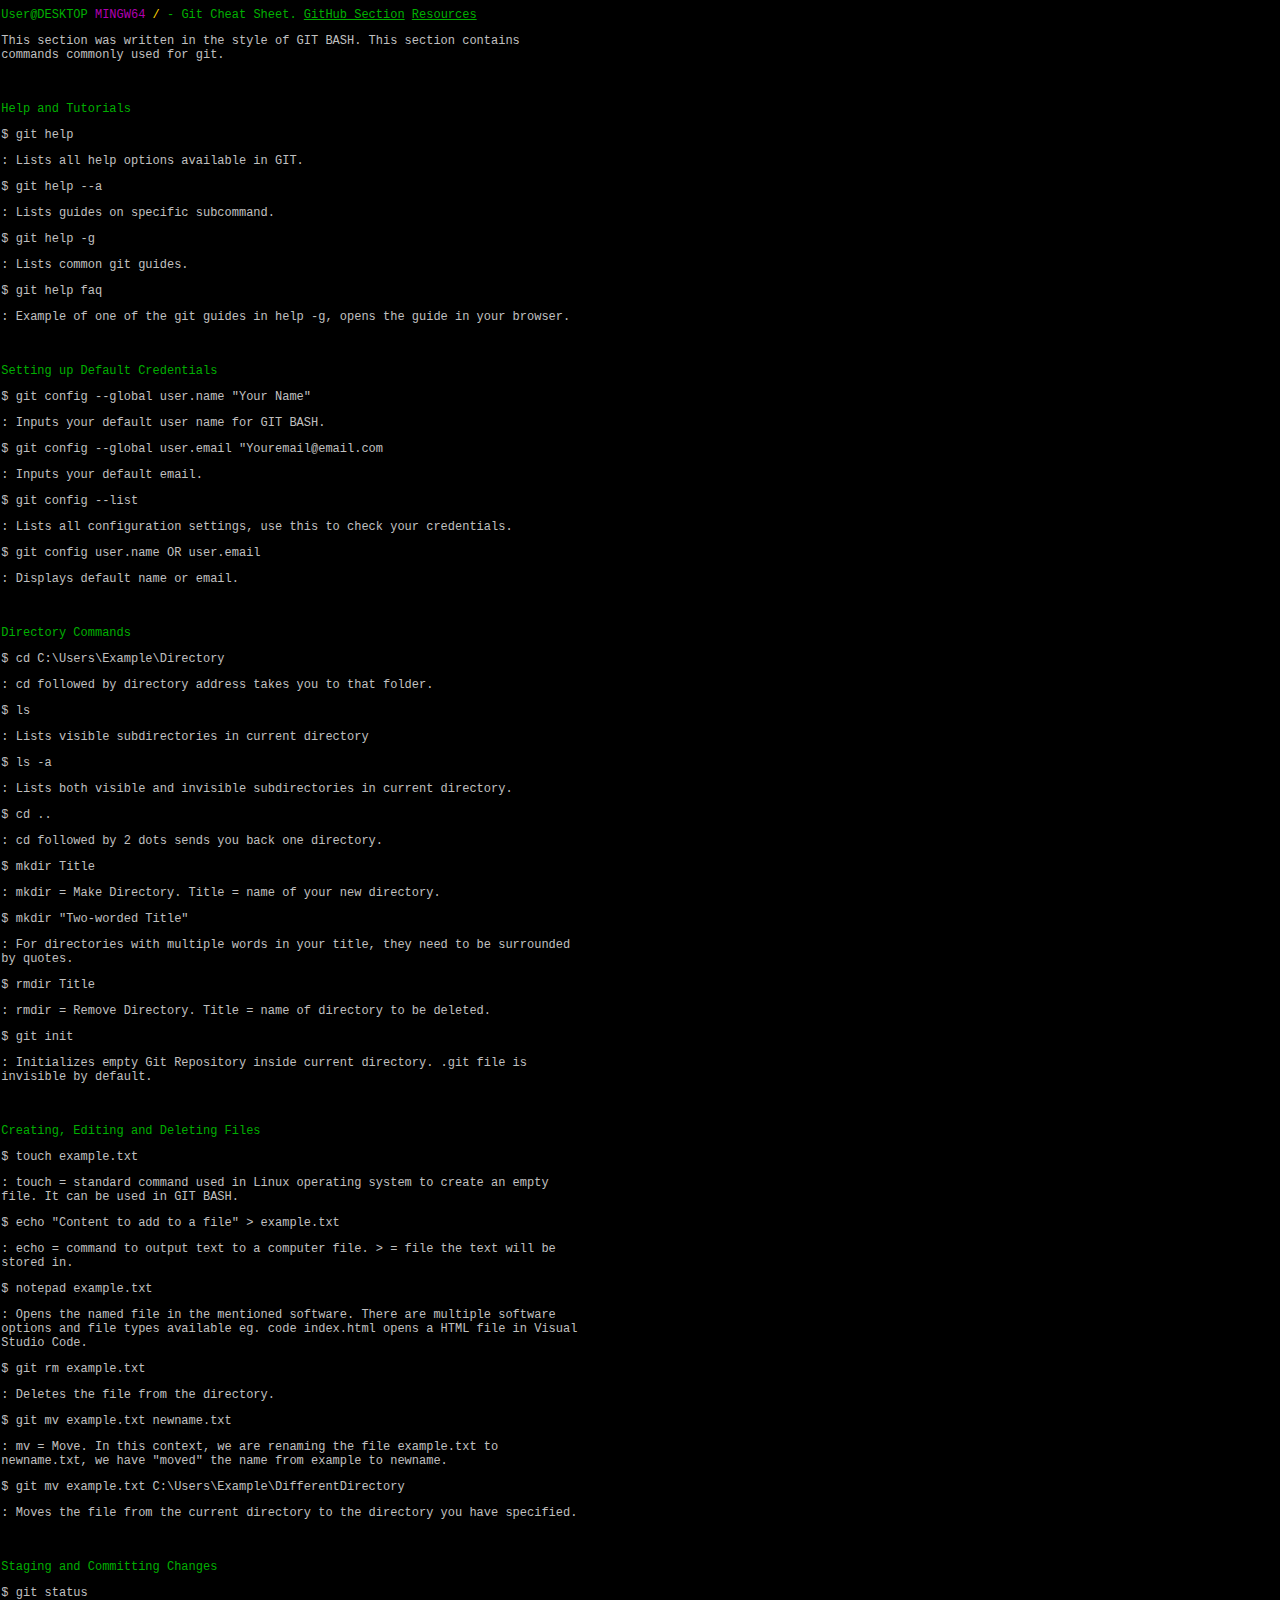
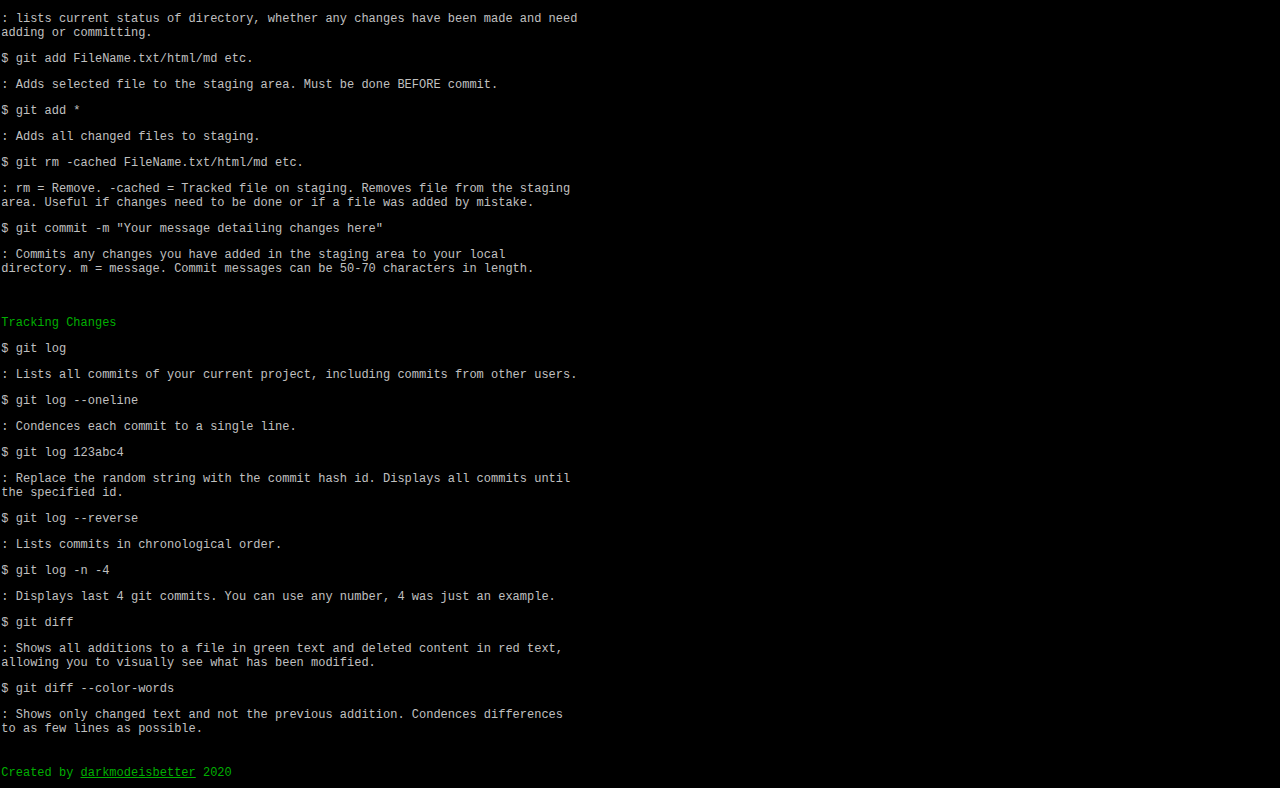
<file: index.html>
<!DOCTYPE html>
<html lang="en">
<head>
    <meta charset="UTF-8">
    <meta name="viewport" content="width=device-width, initial-scale=1.0">
    <link rel="stylesheet" href="style.css">
    <title>Git Cheat Sheet</title>
</head>
<body>
    <h1>User@DESKTOP 
        <span class="environment-variable"> MINGW64</span> 
        <span class="directory"> /</span>
        - Git Cheat Sheet. <a href ="github.html">GitHub Section</a> <a href="resources.html">Resources</a></h1>
    <p>This section was written in the style of GIT BASH. This section contains commands commonly used for git.
    </p>
</br>
    <h2>Help and Tutorials</h2>
    <p>$ git help</p>
    <p>: Lists all help options available in GIT.</p>
    <p>$ git help --a</p>
    <p>: Lists guides on specific subcommand.</p>
    <p>$ git help -g</p>
    <p>: Lists common git guides.</p>
    <p>$ git help faq</p>
    <p>: Example of one of the git guides in help -g, opens the guide in your browser.</p>
</br>
    <h2>Setting up Default Credentials</h2>
    <p>$ git config --global user.name "Your Name"</p>
    <p>: Inputs your default user name for GIT BASH.</p>
    <p>$ git config --global user.email "Youremail@email.com</p>
    <p>: Inputs your default email.</p>
    <p>$ git config --list</p>
    <p>: Lists all configuration settings, use this to check your credentials.</p>
    <p>$ git config user.name OR user.email</p>
    <p>: Displays default name or email.</p>
</br>
    <h2>Directory Commands</h2>
    <p>$ cd C:\Users\Example\Directory</p>
    <p>: cd followed by directory address takes you to that folder.</p>
    <p>$ ls</p>
    <p>: Lists visible subdirectories in current directory</p>
    <p>$ ls -a</p>
    <p>: Lists both visible and invisible subdirectories in current directory.</p>
    <p>$ cd ..</p>
    <p>: cd followed by 2 dots sends you back one directory.</p>
    <p>$ mkdir Title</p>
    <p>: mkdir = Make Directory. Title = name of your new directory.</p>
    <p>$ mkdir "Two-worded Title"</p>
    <p>: For directories with multiple words in your title, they need to be surrounded by quotes.</p>
    <p>$ rmdir Title</p>
    <p>: rmdir = Remove Directory. Title = name of directory to be deleted.</p>
    <p>$ git init</p>
    <p>: Initializes empty Git Repository inside current directory. .git file is invisible by default.</p>
</br>
    <h2>Creating, Editing and Deleting Files</h2>
    <p>$ touch example.txt</p>
    <p>: touch = standard command used in Linux operating system to create an empty file. It can be used in GIT BASH.</p>
    <p>$ echo "Content to add to a file" > example.txt</p>
    <p>: echo = command to output text to a computer file. > = file the text will be stored in.</p>
    <p>$ notepad example.txt</p>
    <p>: Opens the named file in the mentioned software. There are multiple software options and file types available eg. code index.html opens a HTML file in Visual Studio Code.</p>
    <p>$ git rm example.txt</p>
    <p>: Deletes the file from the directory.</p>
    <p>$ git mv example.txt newname.txt</p>
    <p>: mv = Move. In this context, we are renaming the file example.txt to newname.txt, we have "moved" the name from example to newname.</p>
    <p>$ git mv example.txt C:\Users\Example\DifferentDirectory</p>
    <p>: Moves the file from the current directory to the directory you have specified. </p>
</br>
    <h2>Staging and Committing Changes</h2>
    <p>$ git status</p>
    <p>: lists current status of directory, whether any changes have been made and need adding or committing.</p>
    <p>$ git add FileName.txt/html/md etc.</p>
    <p>: Adds selected file to the staging area. Must be done BEFORE commit. </p>
    <p>$ git add *</p>
    <p>: Adds all changed files to staging.</p>
    <p>$ git rm -cached FileName.txt/html/md etc.</p>
    <p>: rm = Remove. -cached = Tracked file on staging. Removes file from the staging area. Useful if changes need to be done or if a file was added by mistake.</p>
    <p>$ git commit -m "Your message detailing changes here"</p>
    <p>: Commits any changes you have added in the staging area to your local directory. m = message. Commit messages can be 50-70 characters in length.</p>
</br>
    <h2>Tracking Changes</h2>
    <p>$ git log</p>
    <p>: Lists all commits of your current project, including commits from other users.</p>
    <p>$ git log --oneline</p>
    <p>: Condences each commit to a single line.</p>
    <p>$ git log 123abc4</p>
    <p>: Replace the random string with the commit hash id. Displays all commits until the specified id.</p>
    <p>$ git log --reverse</p>
    <p>: Lists commits in chronological order.</p>
    <p>$ git log -n -4</p>
    <p>: Displays last 4 git commits. You can use any number, 4 was just an example.</p>
    <p>$ git diff</p>
    <p>: Shows all additions to a file in green text and deleted content in red text, allowing you to visually see what has been modified.</p>
    <p>$ git diff --color-words</p>
    <p>: Shows only changed text and not the previous addition. Condences differences to as few lines as possible.</p>
</br>
<footer>Created by 
    <a href="https://github.com/darkmodeisbetter">darkmodeisbetter</a> 
    2020
</footer>
</body>
</html>
</file>
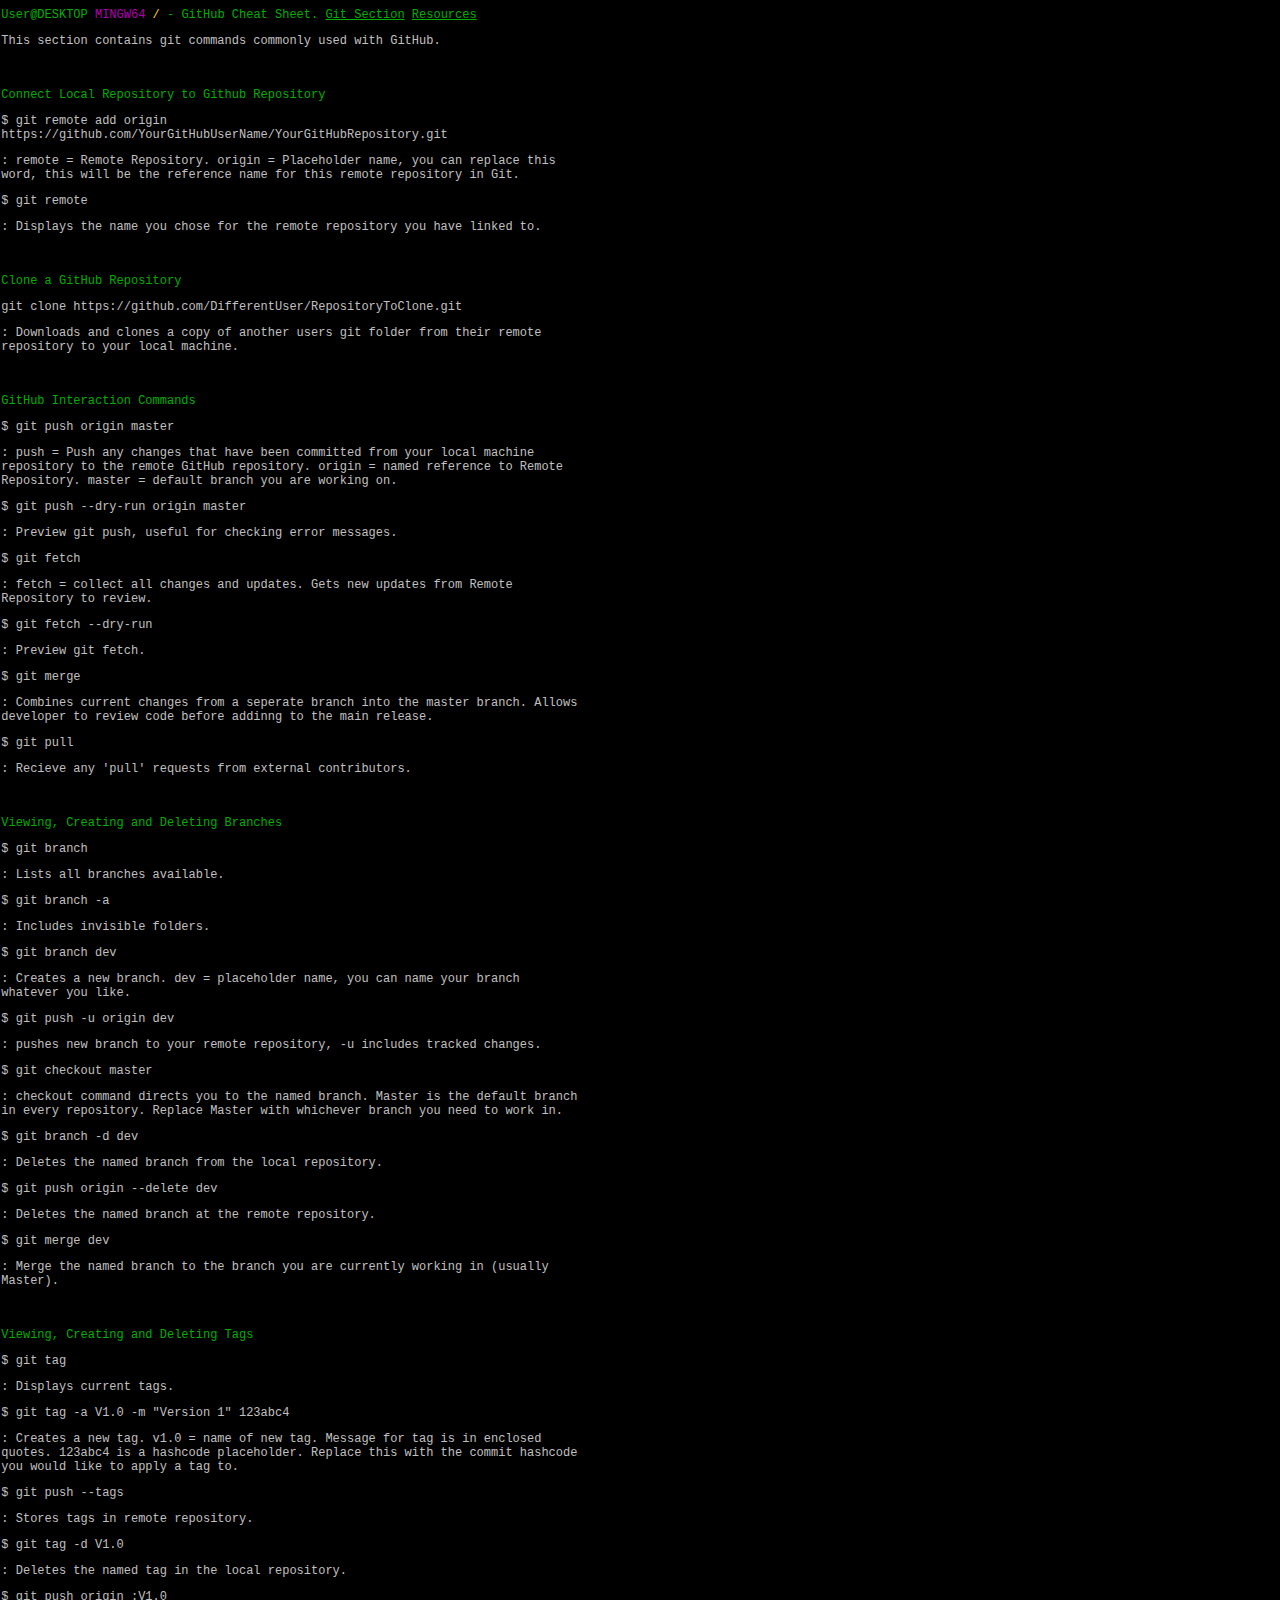
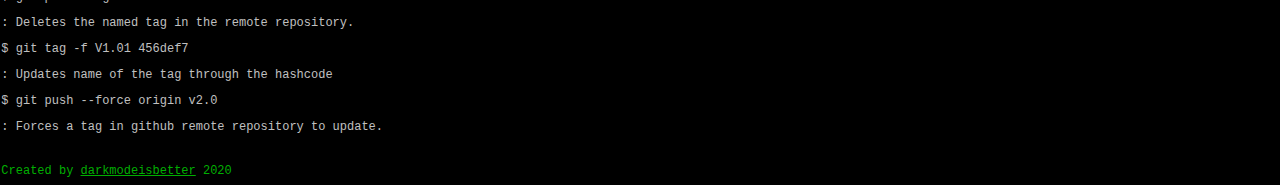
<file: github.html>
<!DOCTYPE html>
<html lang="en">
<head>
    <meta charset="UTF-8">
    <meta name="viewport" content="width=device-width, initial-scale=1.0">
    <link rel="stylesheet" href="style.css">
    <title>GitHub Cheat Sheet</title>
</head>
<body>
    <h1>User@DESKTOP 
        <span class="environment-variable"> MINGW64</span> 
        <span class="directory"> /</span>
        - GitHub Cheat Sheet. <a href ="index.html">Git Section</a> <a href="resources.html">Resources</a></h1>
        <p>This section contains git commands commonly used with GitHub.</p>
</br>
    <h2>Connect Local Repository to Github Repository</h2>
    <p>$ git remote add origin https://github.com/YourGitHubUserName/YourGitHubRepository.git</p>
    <p>: remote = Remote Repository. origin = Placeholder name, you can replace this word, this will be the reference name for this remote repository in Git.</p>
    <p>$ git remote</p>
    <p>: Displays the name you chose for the remote repository you have linked to.</p>
    </br>
    <h2>Clone a GitHub Repository</h2>
    <p>git clone https://github.com/DifferentUser/RepositoryToClone.git</p>
    <p>: Downloads and clones a copy of another users git folder from their remote repository to your local machine.</p>
</br>
    <h2>GitHub Interaction Commands</h2>
    <p>$ git push origin master</p>
    <p>: push = Push any changes that have been committed from your local machine repository to the remote GitHub repository. origin = named reference to Remote Repository. master = default branch you are working on.</p>
    <p>$ git push --dry-run origin master</p>
    <p>: Preview git push, useful for checking error messages.</p>
    <p>$ git fetch</p>
    <p>: fetch = collect all changes and updates. Gets new updates from Remote Repository to review.</p>
    <p>$ git fetch --dry-run</p>
    <p>: Preview git fetch.</p>
    <p>$ git merge</p>
    <p>: Combines current changes from a seperate branch into the master branch. Allows developer to review code before addinng to the main release.</p>
    <p>$ git pull</p>
    <p>: Recieve any 'pull' requests from external contributors.</p>
</br>
    <h2>Viewing, Creating and Deleting Branches</h2>
    <p>$ git branch</p>
    <p>: Lists all branches available.</p>
    <p>$ git branch -a</p>
    <p>: Includes invisible folders.</p>
    <p>$ git branch dev</p>
    <p>: Creates a new branch. dev = placeholder name, you can name your branch whatever you like.</p>
    <p>$ git push -u origin dev</p>
    <p>: pushes new branch to your remote repository, -u includes tracked changes.</p>
    <p>$ git checkout master</p>
    <p>: checkout command directs you to the named branch. Master is the default branch in every repository. Replace Master with whichever branch you need to work in.</p>
    <p>$ git branch -d dev</p>
    <p>: Deletes the named branch from the local repository.</p>
    <p>$ git push origin --delete dev</p>
    <p>: Deletes the named branch at the remote repository.</p>
    <p>$ git merge dev</p>
    <p>: Merge the named branch to the branch you are currently working in (usually Master).</p>
</br>
    <h2>Viewing, Creating and Deleting Tags</h2>
    <p>$ git tag</p>
    <p>: Displays current tags.</p>
    <p>$ git tag -a V1.0 -m "Version 1" 123abc4</p>
    <p>: Creates a new tag. v1.0 = name of new tag. Message for tag is in enclosed quotes. 123abc4 is a hashcode placeholder. Replace this with the commit hashcode you would like to apply a tag to.</p>
    <p>$ git push --tags</p>
    <p>: Stores tags in remote repository.</p>
    <p>$ git tag -d V1.0</p>
    <p>: Deletes the named tag in the local repository.</p>
    <p>$ git push origin :V1.0 </p>
    <p>: Deletes the named tag in the remote repository.</p>
    <p>$ git tag -f V1.01 456def7</p>
    <p>: Updates name of the tag through the hashcode</p>
    <p>$ git push --force origin v2.0</p>
    <p>: Forces a tag in github remote repository to update.</p>
</br>
<footer>Created by 
    <a href="https://github.com/darkmodeisbetter">darkmodeisbetter</a> 
    2020
</footer>
</body>
</html>
</file>
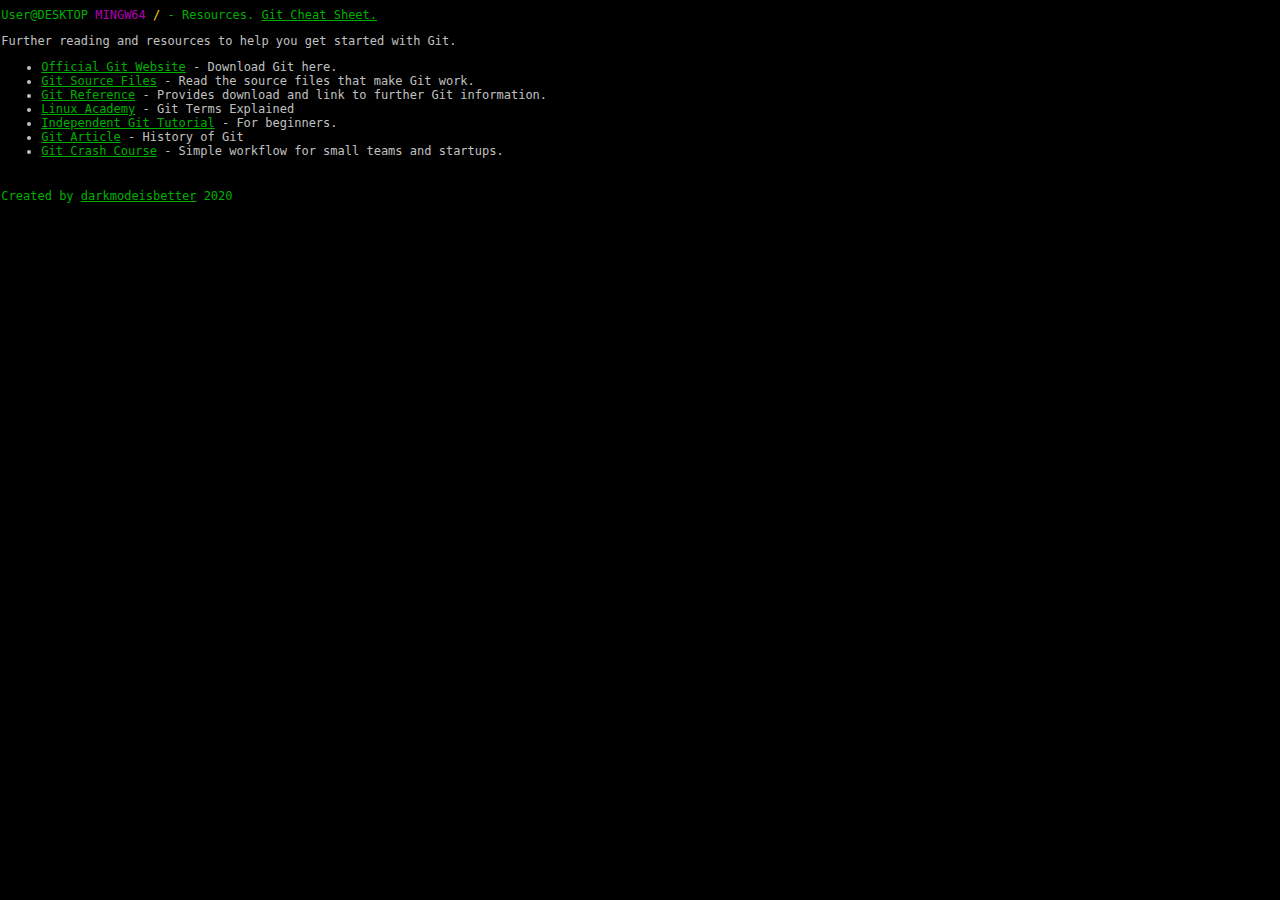
<file: resources.html>
<!DOCTYPE html>
<html lang="en">
<head>
    <meta charset="UTF-8">
    <meta name="viewport" content="width=device-width, initial-scale=1.0">
    <link rel ="stylesheet" href="style.css">
    <title>Useful Resources</title>
</head>
<body>
    <h1>User@DESKTOP 
        <span class="environment-variable"> MINGW64</span> 
        <span class="directory"> /</span>
        - Resources. <a href ="index.html">Git Cheat Sheet.</a></h1>
        <p>Further reading and resources to help you get started with Git.</p>

<ul>
    <li><a href="https://git-scm.com/">Official Git Website</a> - Download Git here.</li>
    <li><a href="https://github.com/git/git">Git Source Files</a> - Read the source files that make Git work.</li>
    <li><a href="https://github.com/git/git-reference">Git Reference</a> - Provides download and link to further Git information.</li>
    <li><a href="https://linuxacademy.com/blog/linux/git-terms-explained/">Linux Academy</a> - Git Terms Explained</li>
    <li><a href="https://www.toolsqa.com/git/version-control-system/">Independent Git Tutorial</a> - For beginners.</li>
    <li><a href="https://www.welcometothejungle.com/en/articles/btc-history-git">Git Article</a> - History of Git</li>
    <li><a href="https://medium.com/@zach.gollwitzer/git-crash-course-a-simple-workflow-for-small-teams-and-startups-c491919c9f77">Git Crash Course</a> - Simple workflow for small teams and startups.</li>
</ul>
</br>
<footer>Created by 
    <a href="https://github.com/darkmodeisbetter">darkmodeisbetter</a> 
    2020
</footer>
</body>
</html>
</file>
<file: style.css>
body {
    background-color: black;
    font-family: "Lucida Console", Monaco, monospace;
    display: block;
    border: 1pt;
    margin: 1pt;
    
    
}
p, ul, li {
    color: #c0c0c0;
    font-size: 9pt;
    width: 579px;

}

h1, h2, h3, h4, h5, h6, footer {
    color: #00af00;
    font-size: 9pt;
    width: 579px;
    font-weight: lighter;
}

a {
    color: #00af00;
}

.environment-variable {
    color:#af00af;
}

.directory {
    color: gold;
}
</file>
